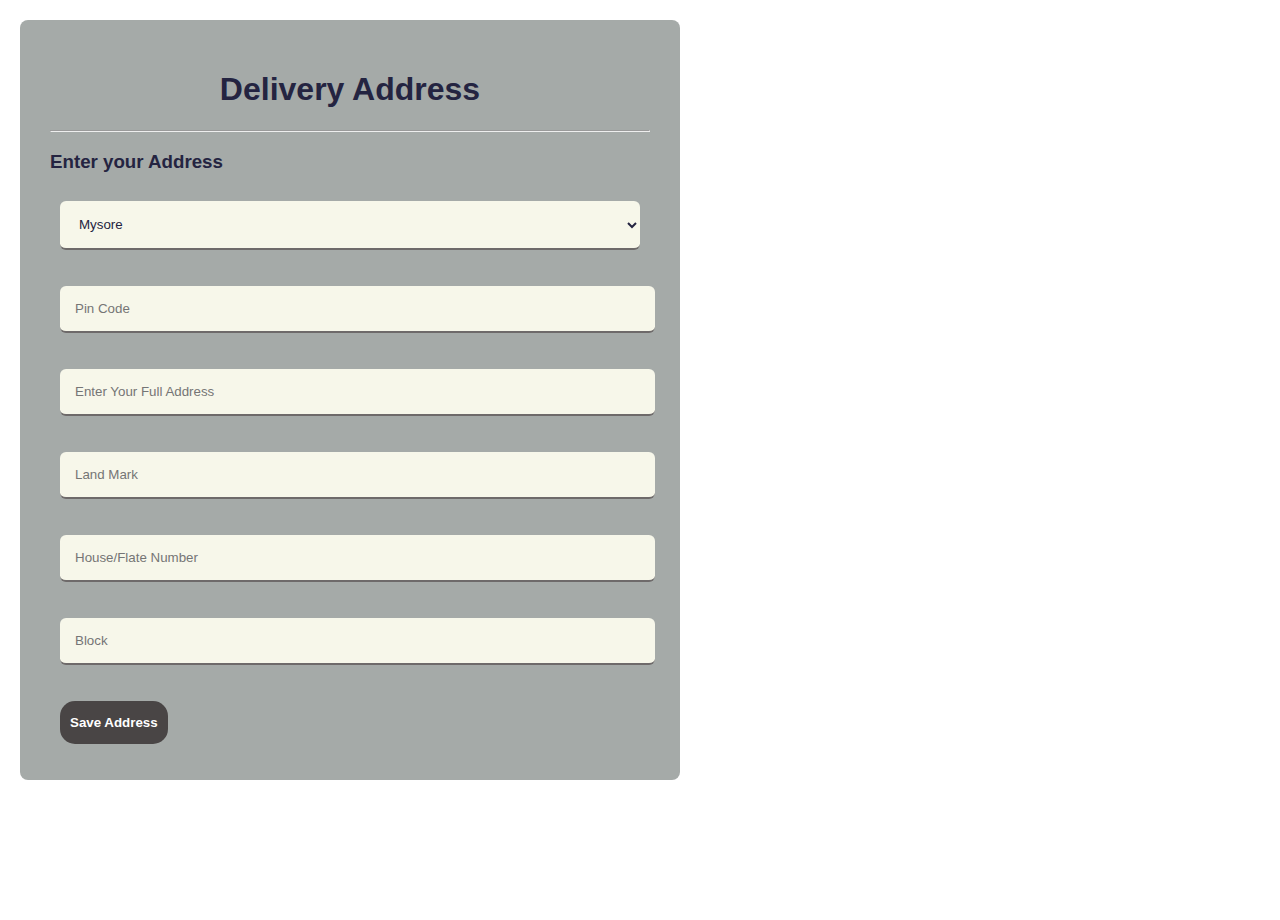
<file: Milk-Delivery-Farm-main/Address/index.html>
<!DOCTYPE html>
<html lang="en">
<head>
    <meta charset="UTF-8">
    <meta http-equiv="X-UA-Compatible" content="IE=edge">
    <meta name="viewport" content="width=device-width, initial-scale=1.0">
   
    <title>Address</title>
    <link rel="stylesheet" href="css/styles.css">
</head>
<body>
    <div class="container">
    
    <h1>Delivery Address </h1>
    
     
    <hr>
    <h3>Enter your Address</h3>
    
        <p>
        <select name="city">
            <option value="Dehradun">Mysore</option>
            <option value="Dehradun">Mandya</option>
            <option value="Dehradun">Bangalore</option>
            <option value="Dehradun">Hassan</option>
            <option value="Dehradun">Chikkamanglore</option>
            <option value="Dehradun">Manglore</option>
            <option value="Dehradun">Tumakuru</option>
            <option value="Dehradun">Davanagere</option>
            <option value="Dehradun">Ramanagar</option>
            <option value="Dehradun">Udupi</option>
        </select>
        
        </p>
        

        <p>
        <input type="text" name="Pin Code" id="" placeholder="Pin Code">
        </p>
        
        <p>
            <input type="text" required name="address" placeholder="Enter Your Full Address">
        </p>
        

        <p>
            <input type="text" required name="Land-Mark" placeholder="Land Mark">
        </p>
        

        <p>
            <input type="text" required name="house-number" placeholder="House/Flate Number">
        </p>
        

        <p>
            <input type="text" required name="Block" placeholder="Block">
        </p>
        

       
      <p>
            <input type="submit" value="Save Address">
        </p>
        
        
    </div>
</body>
</html>
</file>
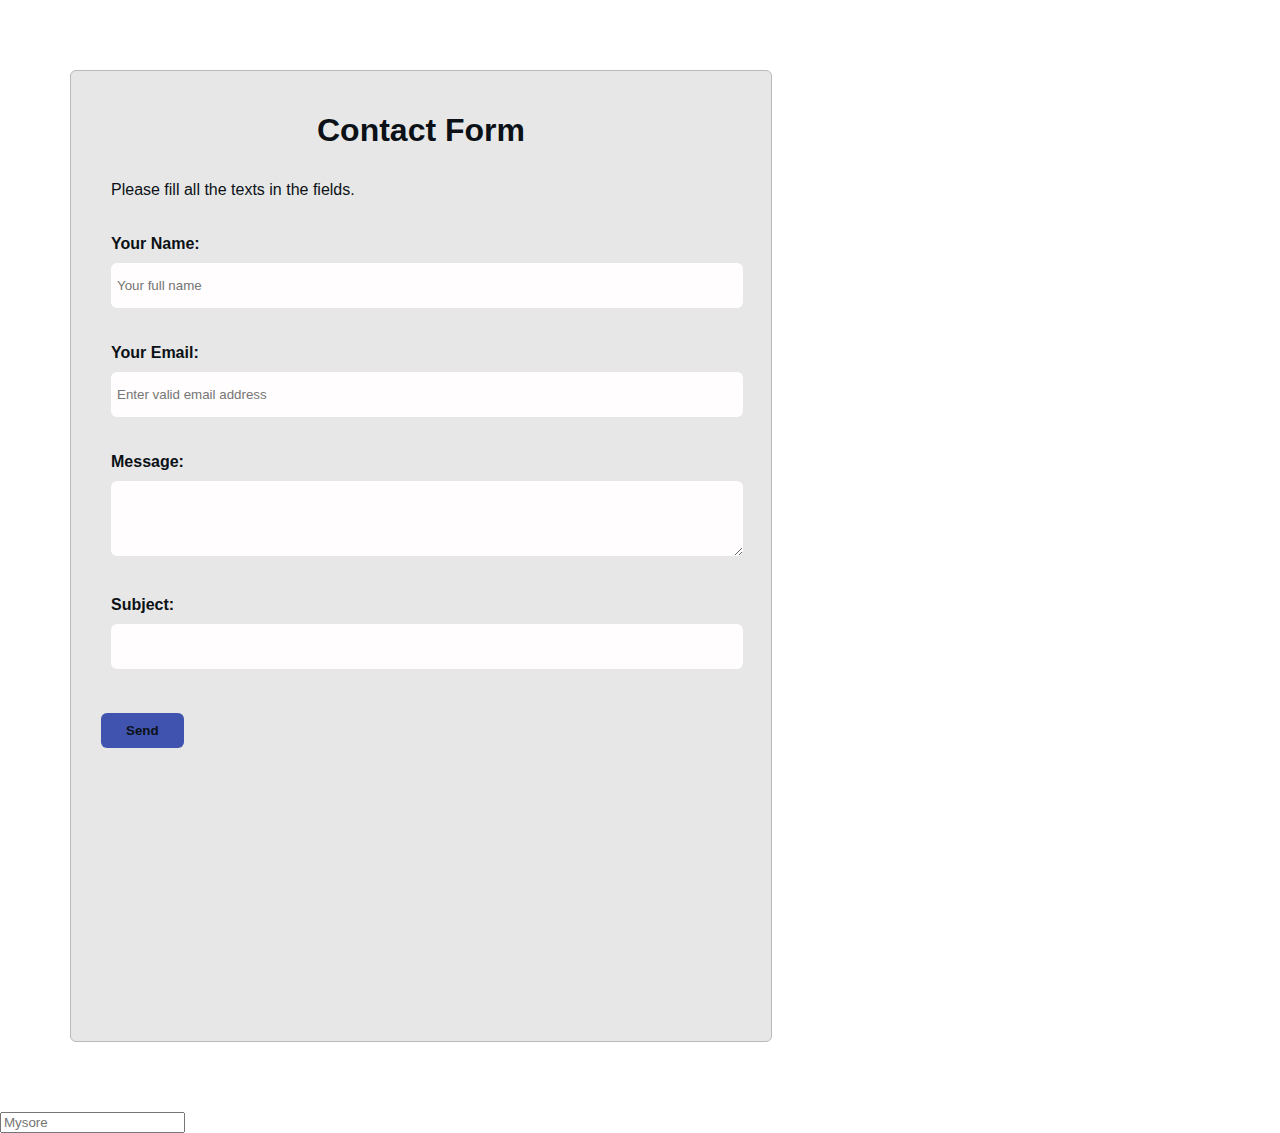
<file: Milk-Delivery-Farm-main/Contact me/index.html>
<!DOCTYPE html>
<html lang="en">

<head>
    <meta charset="UTF-8">
    <meta http-equiv="X-UA-Compatible" content="IE=edge">
    <meta name="viewport" content="width=device-width, initial-scale=1.0">
    <title>Contact Us</title>
    <link rel="stylesheet" href="css/styles.css">
</head>

<body>
    <div class="container">

        <h1 claas="contact">Contact Form</h1>
        <p>Please fill all the texts in the fields.</p>

        <form>
            <p class="bold">
                Your Name:
                <br>
                <input type="text" required name="name" placeholder="Your full name">
            </p>
            <p class="bold">
                Your Email:
                <br>
                <input type="email" required name="email" placeholder="Enter valid email address">
            </p>

            <p class="bold">
                Message:
                <br>
                <textarea name="message" id="" cols="100" rows="3"></textarea>
            </p>
            <p class="bold">
                Subject:
                <br>
                <input type="text" required name="subject" placeholder="">
            </p>
            <br>
            <input type="submit" value="Send" class="bold">

        </form>

    </div>
    <input placeholder="Mysore" class="sc-evWYkj dlvDax" value="">
</body>

</html>
</file>
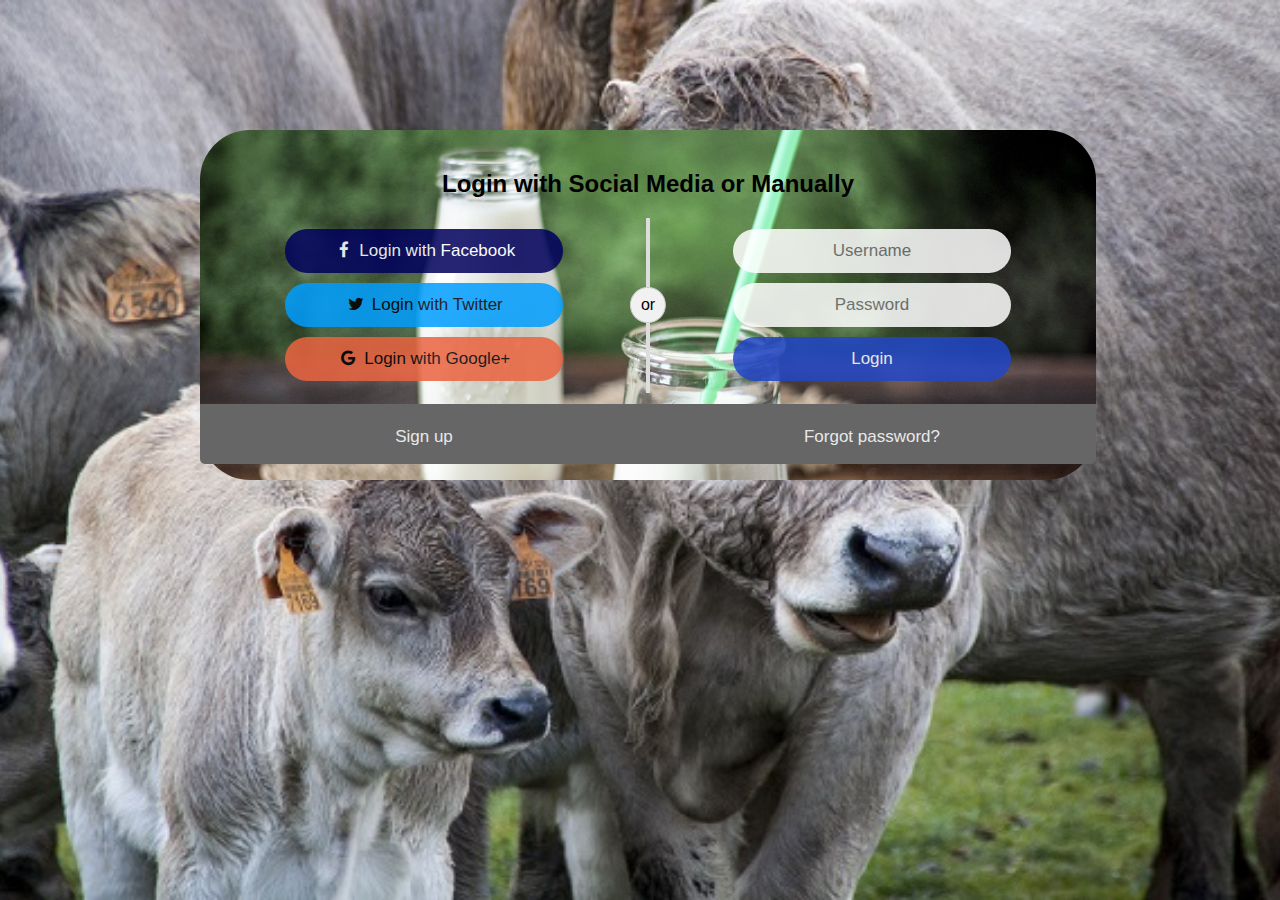
<file: Milk-Delivery-Farm-main/Login page/index.html>
<!DOCTYPE html>
<html>

<head>
  <meta name="viewport" content="width=device-width, initial-scale=1">
  <title>Login to find your account</title>
  <link rel="stylesheet" href="https://cdnjs.cloudflare.com/ajax/libs/font-awesome/4.7.0/css/font-awesome.min.css">
  <link rel="stylesheet" href="css/style.css">
</head>

<body>

  <div class="container">
    <form action="/action_page.php">
      <div class="row">
        <h2 style="text-align:center">Login with Social Media or Manually</h2>
        <div class="vl">
          <span class="vl-innertext">or</span>
        </div>

        <div class="col">
          <a href="#" class="fb btn">
            <i class="fa fa-facebook fa-fw"></i> Login with Facebook
          </a>
          <a href="#" class="twitter btn">
            <i class="fa fa-twitter fa-fw"></i> Login with Twitter
          </a>
          <a href="#" class="google btn"><i class="fa fa-google fa-fw">
            </i> Login with Google+
          </a>
        </div>

        <div class="col">
          <div class="hide-md-lg">
            <p>Or Sign in manually:</p>
          </div>

          <input type="text" name="username" placeholder="Username" required>
          <input type="password" name="password" placeholder="Password" required>
          <input type="submit" value="Login">
        </div>

      </div>
    </form>
    <br>
    <div class="bottom-container">
      <div class="row">
        <div class="col">
          <a href="D:\college_login_page\Login page\college\new web\index.html" style="color:white" class="btn">Sign
            up</a>
        </div>
        <div class="col">
          <a href="#" style="color:white" class="btn">Forgot password?</a>
        </div>
      </div>
    </div>

  </div>


</body>

</html>
</file>
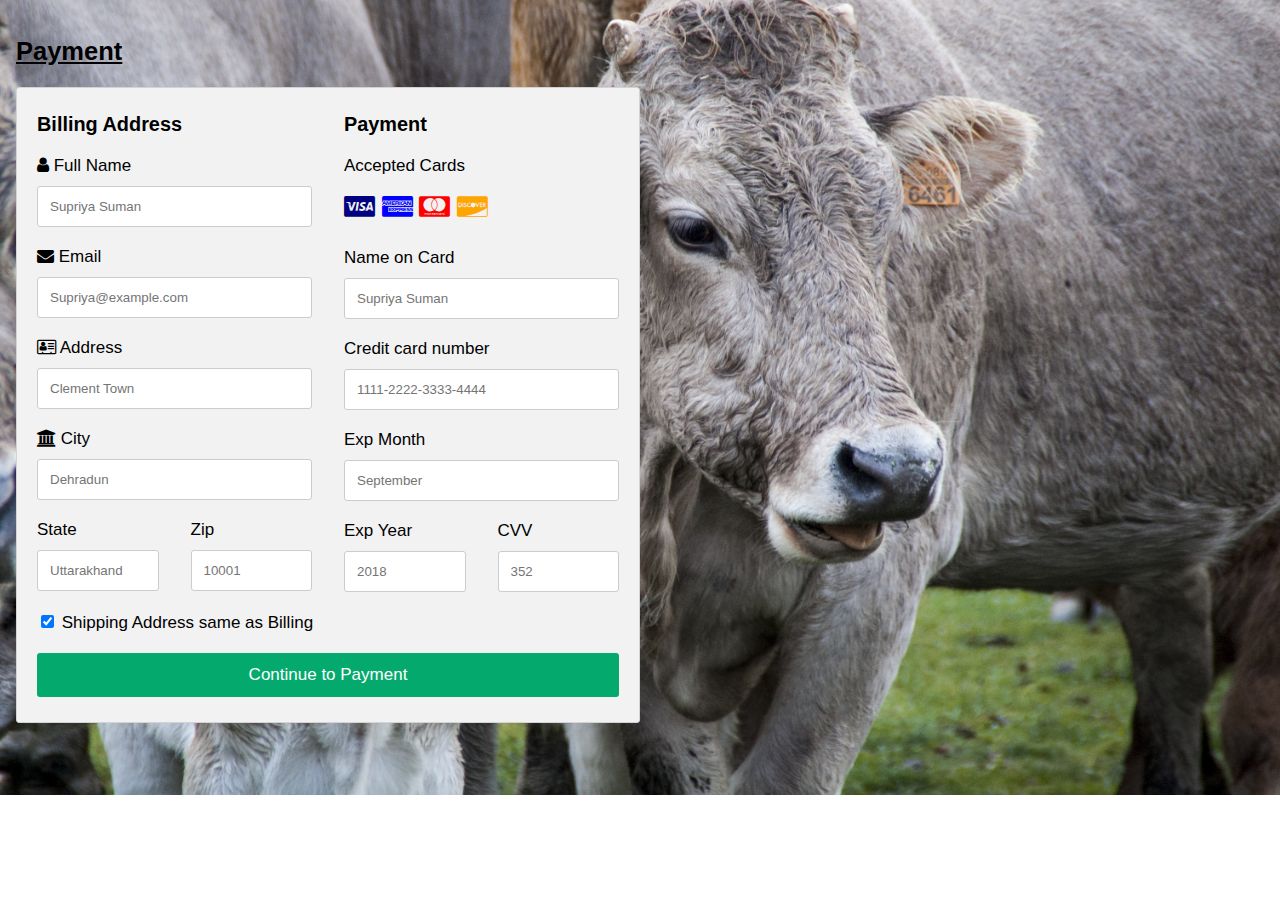
<file: Milk-Delivery-Farm-main/payment/index.html>
<!DOCTYPE html>
<html>
<head>
<meta name="viewport" content="width=device-width, initial-scale=1">
<title>Payment</title>
<link rel="stylesheet" href="https://cdnjs.cloudflare.com/ajax/libs/font-awesome/4.7.0/css/font-awesome.min.css">
<link rel="stylesheet" href="css/styles.css">

</head>
<body>

<h2 style="text-decoration: underline;">Payment</h2>

<div class="row">
  <div class="col-75">
    <div class="container">
      <form action="/action_page.php">
      
        <div class="row">
          <div class="col-50">
            <h3>Billing Address</h3>
            <label for="fname"><i class="fa fa-user"></i> Full Name</label>
            <input type="text" id="fname" name="firstname" placeholder="Supriya Suman">
            <label for="email"><i class="fa fa-envelope"></i> Email</label>
            <input type="text" id="email" name="email" placeholder="Supriya@example.com">
            <label for="adr"><i class="fa fa-address-card-o"></i> Address</label>
            <input type="text" id="adr" name="address" placeholder="Clement Town">
            <label for="city"><i class="fa fa-institution"></i> City</label>
            <input type="text" id="city" name="city" placeholder="Dehradun">

            <div class="row">
              <div class="col-50">
                <label for="state">State</label>
                <input type="text" id="state" name="state" placeholder="Uttarakhand">
              </div>
              <div class="col-50">
                <label for="zip">Zip</label>
                <input type="text" id="zip" name="zip" placeholder="10001">
              </div>
            </div>
          </div>

          <div class="col-50">
            <h3>Payment</h3>
            <label for="fname">Accepted Cards</label>
            <div class="icon-container">
              <i class="fa fa-cc-visa" style="color:navy;"></i>
              <i class="fa fa-cc-amex" style="color:blue;"></i>
              <i class="fa fa-cc-mastercard" style="color:red;"></i>
              <i class="fa fa-cc-discover" style="color:orange;"></i>
            </div>
            <label for="cname">Name on Card</label>
            <input type="text" id="cname" name="cardname" placeholder="Supriya Suman">
            <label for="ccnum">Credit card number</label>
            <input type="text" id="ccnum" name="cardnumber" placeholder="1111-2222-3333-4444">
            <label for="expmonth">Exp Month</label>
            <input type="text" id="expmonth" name="expmonth" placeholder="September">
            <div class="row">
              <div class="col-50">
                <label for="expyear">Exp Year</label>
                <input type="text" id="expyear" name="expyear" placeholder="2018">
              </div>
              <div class="col-50">
                <label for="cvv">CVV</label>
                <input type="text" id="cvv" name="cvv" placeholder="352">
              </div>
            </div>
          </div>
          
        </div>
        <label>
          <input type="checkbox" checked="checked" name="sameadr"> Shipping Address same as Billing
        </label>
        <input type="submit" value="Continue to Payment" class="btn">
      </form>
    </div>
  </div>
  
</div>

</body>
</html>
</file>
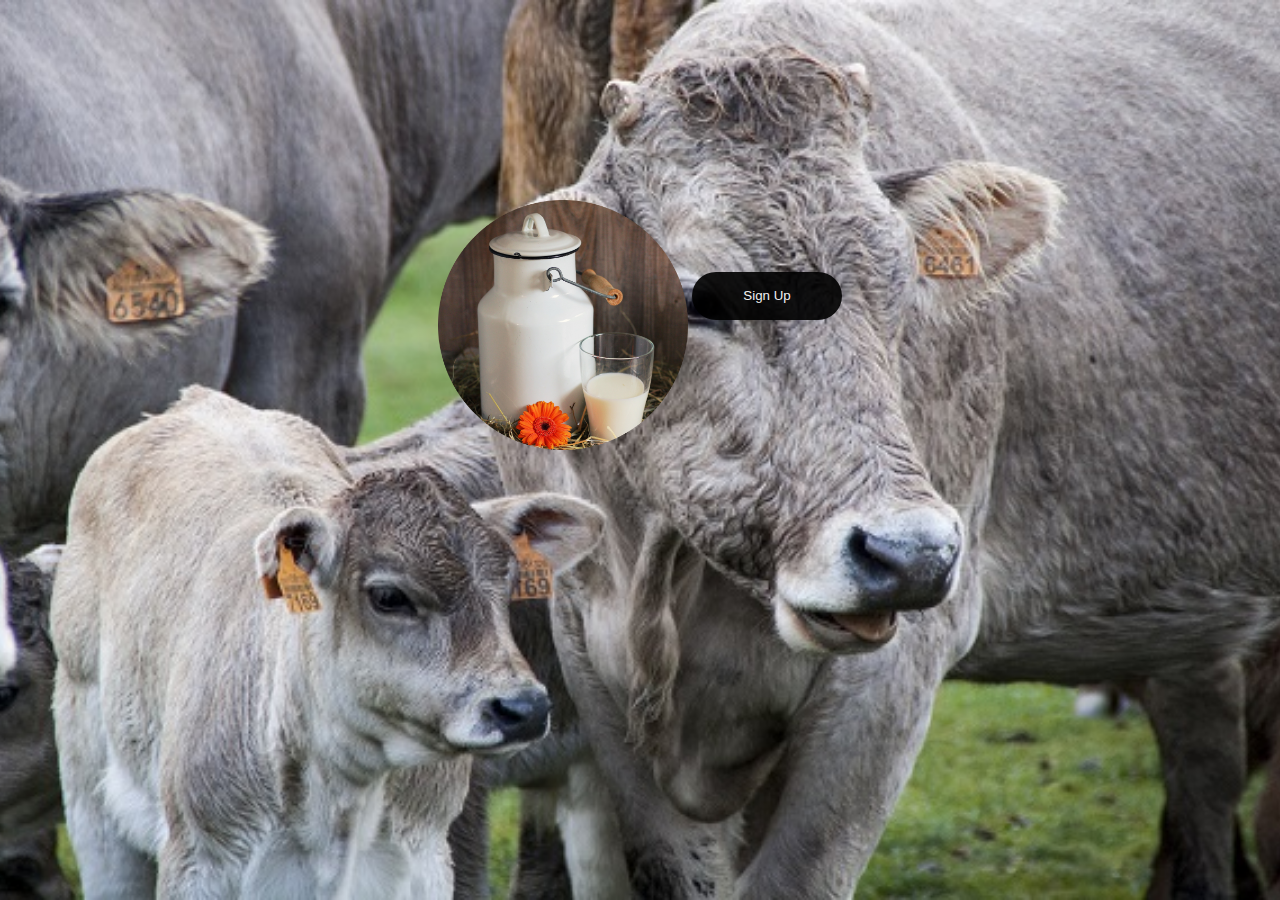
<file: Milk-Delivery-Farm-main/SignUp page/index.html>
<!DOCTYPE html>
<html>
<head>
    <meta charset="utf-8">
    <title>Sign Up</title>
  </head>
<link rel="stylesheet" href="css/style.css">

<body>
  <div class="signup-box">
    <img class="can" src="images/milkcanlogo.png" alt="Logo" height="250" width="250">
    <button class="signup-button" onclick="document.getElementById('id01').style.display='block'">Sign Up</button>
  </div>


<div id="id01" class="modal">
  <span onclick="document.getElementById('id01').style.display='none'" class="close" title="Close Modal">&times;</span>
  <form class="modal-content" action="/action_page.php">
    <div class="container">
      <h1>Sign Up</h1>
      <p>Please fill in this form to create an account.</p>
      <hr>
      <label for="email"><b>Email</b></label>
      <input type="text" placeholder="Enter Email" name="email" required>

      <label for="psw"><b>Password</b></label>
      <input type="password" placeholder="Enter Password" name="psw" required>

      <label for="psw-repeat"><b>Confirm Password</b></label>
      <input type="password" placeholder="Confirm Password" name="psw-repeat" required>

      <label>
        <input type="checkbox" checked="checked" name="remember" style="margin-bottom:15px"> Remember me
      </label>

      <p>By creating an account you agree to our <a href="#" style="color:dodgerblue">Terms & Privacy</a>.</p>

      <div class="clearfix">
        <button type="button" onclick="document.getElementById('id01').style.display='none'" class="cancelbtn">Cancel</button>
        <button type="submit" class="signupbtn">Sign Up</button>
      </div>
    </div>
  </form>
</div>

<script>
// Get the modal
var modal = document.getElementById('id01');

// When the user clicks anywhere outside of the modal, close it
window.onclick = function(event) {
  if (event.target == modal) {
    modal.style.display = "none";
  }
}
</script>

</body>
</html>
</file>
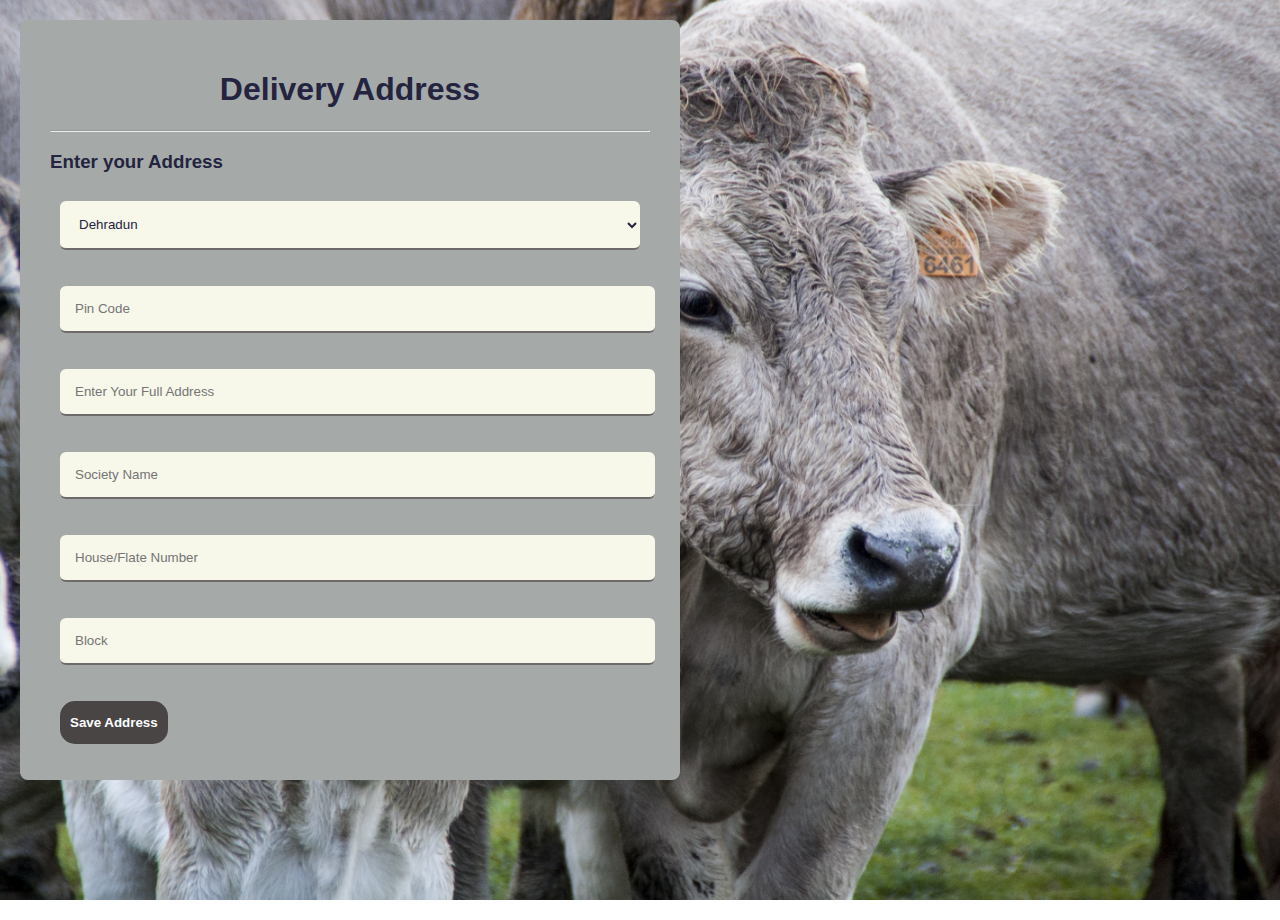
<file: Milk-Delivery-Farm-main/Address/address website/index.html>
<!DOCTYPE html>
<html lang="en">
<head>
    <meta charset="UTF-8">
    <meta http-equiv="X-UA-Compatible" content="IE=edge">
    <meta name="viewport" content="width=device-width, initial-scale=1.0">
   
    <title>Address</title>
    <link rel="stylesheet" href="css/styles.css">
</head>
<body>
    <div class="container">
    
    <h1>Delivery Address </h1>
    
     
    <hr>
    <h3>Enter your Address</h3>
    
        <p>
        <select name="city">
            <option value="Dehradun">Dehradun</option>
            <option value="Dehradun">Hydrabad</option>
            <option value="Dehradun">Bangalore</option>
            <option value="Dehradun">Delhi</option>
            <option value="Dehradun">Great Noida</option>
            <option value="Dehradun">Lucknow</option>
            <option value="Dehradun">Patna</option>
            <option value="Dehradun">Mumbai</option>
            <option value="Dehradun">Pune</option>
            <option value="Dehradun">Haridwar</option>
        </select>
        
        </p>
        

        <p>
        <input type="text" name="Pin Code" id="" placeholder="Pin Code">
        </p>
        
        <p>
            <input type="text" required name="address" placeholder="Enter Your Full Address">
        </p>
        

        <p>
            <input type="text" required name="society-name" placeholder="Society Name">
        </p>
        

        <p>
            <input type="text" required name="house-number" placeholder="House/Flate Number">
        </p>
        

        <p>
            <input type="text" required name="Block" placeholder="Block">
        </p>
        

       
      <p>
            <input type="submit" value="Save Address">
        </p>
        
        
    </div>
</body>
</html>
</file>
<file: Milk-Delivery-Farm-main/Address/css/styles.css>
* {
    font-family:Verdana, Geneva, Tahoma, sans-serif;
    color:rgb(36, 36, 65);

}
html,body{
    height: 100%;
}
body{
    margin:0;
    padding:0;
    background-image: url("ttps://milk-farm.onrender.com");
    background-position: center;
    background-repeat: no-repeat;
    background-size: cover;background-attachment: fixed;
}
.container {
    background-color: rgb(165, 170, 168);
    height: 730px;
    width:600px;
   margin:20px 200px 0 20px;
  
   padding:30px 30px 0 30px;
   border-radius: 8px;
   overflow: auto;
}

input[type="text"],select {
    background-color: rgb(247, 247, 234);
    width:100%;
    padding:15px 0 15px 15px;
    
    border-bottom:2px solid rgb(110, 106, 106);
    border-left: none;
    border-right: none;
    border-top: none;
    border-radius: 6px;
}
p{
    padding :10px;
}
input[type="submit"]{
background-color: rgb(73, 69, 69);
padding:14px 10px 14px 10px;
border: none;
border-radius: 15px;
font-weight: bold;
color: white;
}
input[type="submit"]:hover {
    background-color: green;
}
h1{
    text-align: center;
}
</file>
<file: Milk-Delivery-Farm-main/Contact me/css/styles.css>
* {
    color: rgb(11, 17, 22);
    font-family: Verdana, Geneva, Tahoma, sans-serif
}

html {
    height: 100%;
}

body {
    height: 100%;
    margin: 0;
    padding: 0;
    background-image: url("https://milk-farm.onrender.com");
    background-position: center;
    background-size: cover;
    background-repeat: no-repeat;
    background-attachment: fixed;


}

.container {
    background-color: #e7e7e7;
    border: 1px solid rgb(185, 184, 182);
    border-radius: 6px;
    height: 100%;
    width: 50%;
    margin: 70px 0 70px 70px;
    padding: 20px 30px 50px 30px;
    overflow: scroll;

}

input[type="text"],
input[type="email"],
textarea {
    background-color: rgb(255, 253, 253);
    width: 100%;
    border: none;
    border-radius: 6px;
    padding: 15px 6px;
    margin: 10px 0 0 0;
}

input[type="submit"] {
    background-color: rgb(63, 83, 175);
    padding: 10px 25px 10px 25px;
    border: none;
    border-radius: 6px;
}

input[type="submit"]:hover {
    background-color: green;
}

p {
    padding: 10px;
}

.bold {
    font-weight: bold;
}

h1 {
    text-align: center;
    font-size: 2rem;
}

@media screen and (max-width: 767px) {
    .container{
        width: 80%;
        margin:40px 10px;
    }
}
</file>
<file: Milk-Delivery-Farm-main/Login page/css/style.css>
html,
body {
  height: 100%;
}

body {
  margin: 0;
  padding: 0;
  background-image: url("cow.jpg");
  background-repeat: no-repeat;
  background-size: cover;
  background-position: center;
  font-family: Arial, Helvetica, sans-serif;
}

* {
  box-sizing: border-box;
}

/* style the container */
.container {
  height: 350px;
  width: 70%;
  position: relative;
  left: 200px;
  top: 130px;
  text-align: center;
  border-radius: 50px;
  background-color: #CFF5E7;
  background-image: url("milk.jpg");
  background-size: cover;
  background-position: center;
  background-repeat: no-repeat;
  padding: 20px 0 30px 0;
}

/* style inputs and link buttons */
input,
.btn {
  border-radius: 30px;
  width: 80%;
  padding: 12px;
  border: none;
  border-radius: 30px;
  margin: 5px 0;
  opacity: 0.85;
  display: inline-block;
  font-size: 17px;
  text-align: center;
  line-height: 20px;
  text-decoration: none;
  /* remove underline from anchors */
}

input:hover,
.btn:hover {
  opacity: 2;
}

/* add appropriate colors to fb, twitter and google buttons */
.fb {
  width: 80%;
  border-radius: 30px;
  background-color: #00005C;
  color: white;
}

.twitter {
  width: 80%;
  border-radius: 30px;
  background-color: #009EFF;
  color: black;
}

.google {
  width: 80%;
  border-radius: 30px;
  background-color: #EB6440;
  color: black;
}

/* style the submit button */
input[type=submit] {
  background-color: #2146C7;
  color: white;
  cursor: pointer;
}

input[type=submit]:hover {
  background-color: #3a70ae;
}

/* Two-column layout */
.col {
  float: left;
  width: 50%;
  margin: auto;
  padding: 0 50px;
  margin-top: 6px;

}

/* Clear floats after the columns */
.row:after {
  content: "";
  display: table;
  clear: both;
}

/* vertical line */
.vl {
  position: absolute;
  left: 50%;
  transform: translate(-50%);
  border: 2px solid #ddd;
  height: 175px;
}

/* text inside the vertical line */
.vl-innertext {
  position: absolute;
  top: 50%;
  transform: translate(-50%, -50%);
  background-color: #f1f1f1;
  border: 1px solid #ccc;
  border-radius: 50%;
  padding: 8px 10px;
}

/* hide some text on medium and large screens */
.hide-md-lg {
  display: none;
}

/* bottom container */
.bottom-container {
  /* border-radius: 40px; */
  text-align: center;
  background-color: #666;
  border-radius: 0px 0px 5px 5px;
}

/* Responsive layout - when the screen is less than 768px*/
@media screen and (max-width: 768px) {
  .container {
    padding-top: 10px;
    width: 90%;
    left: 5%;
    text-align: center;
    top: 80px;
    background-color: white;
  }

  .container h2 {
    color: #ddd;
    text-decoration: underline;
  }

  .col {
    width: 100%;
    padding: 0 20px;
  }

  input {
    text-align: center;
    background-color: black;
  }

  /* hide the vertical line */
  .vl {
    display: none;
  }

  /* show the hidden text on small screens */
  .hide-md-lg {
    display: block;
    text-align: center;
    color: black;
    font-size: 30px;
  }
  .hide-md-lg p{
    text-decoration: underline;
    font-weight: 400;
  }
  /* Make the background image responsive */
  body {
    background-size: cover;
    background-position: top;
  }
}
</file>
<file: Milk-Delivery-Farm-main/payment/css/styles.css>
* {
  box-sizing: border-box;
}

body {
    background-image: url("cow.jpg");
    background-position: center;
    background-size: cover;
    background-repeat: no-repeat;
    font-family: Arial;
    font-size: 17px;
    padding: 8px;
    width:50%;
  }
  
  .row {
    display: -ms-flexbox; /* IE10 */
    display: flex;
    -ms-flex-wrap: wrap; /* IE10 */
    flex-wrap: wrap;
    margin: 0 -16px;
  }
  
  .col-25 {
    -ms-flex: 25%; /* IE10 */
    flex: 25%;
  }
  
  .col-50 {
    -ms-flex: 50%; /* IE10 */
    flex: 50%;
  }
  
  .col-75 {
    -ms-flex: 75%; /* IE10 */
    flex: 75%;
  }
  
  .col-25,
  .col-50,
  .col-75 {
    padding: 0 16px;
  }
  
  .container {
    background-color: #f2f2f2;
    padding: 5px 20px 15px 20px;
    border: 1px solid lightgrey;
    border-radius: 3px;
  }
  
  input[type=text] {
    width: 100%;
    margin-bottom: 20px;
    padding: 12px;
    border: 1px solid #ccc;
    border-radius: 3px;
  }
  
  label {
    margin-bottom: 10px;
    display: block;
  }
  
  .icon-container {
    margin-bottom: 20px;
    padding: 7px 0;
    font-size: 24px;
  }
  
  .btn {
    background-color: #04AA6D;
    color: white;
    padding: 12px;
    margin: 10px 0;
    border: none;
    width: 100%;
    border-radius: 3px;
    cursor: pointer;
    font-size: 17px;
  }
  
  .btn:hover {
    background-color: #45a049;
  }
  
  a {
    color: #2196F3;
  }
  
  hr {
    border: 1px solid lightgrey;
  }
  
  span.price {
    float: right;
    color: grey;
  }
  
  /* Responsive layout - when the screen is less than 800px wide, make the two columns stack on top of each other instead of next to each other (also change the direction - make the "cart" column go on top) */
  @media (max-width: 800px) {
    .row {
      flex-direction: column-reverse;
    }
    .col-25 {
      margin-bottom: 20px;
    }
    .container{
      width: 340px;
    }
  }
</file>
<file: Milk-Delivery-Farm-main/SignUp page/css/style.css>
* {
  box-sizing: border-box;
}

html,
body {
  height: 100%;
}


body {
  margin: 0;
  padding: 0;
  height: 100%;
  background-image: url("cow.jpg");
  background-position: center;
  background-size: cover;

}


/* Full-width input fields */
input[type=text],
input[type=password] {
  width: 100%;
  padding: 15px;
  margin: 5px 0 22px 0;
  display: inline-block;
  border-radius: 20px;
  border: none;
  background: white;
}

/* Add a background color when the inputs get focus */
input[type=text]:focus,
input[type=password]:focus {
  background-color: #ddd;
  outline: none;
}

/* Set a style for all buttons */
button {
  background-color: #04AA6D;
  color: white;
  padding: 14px 20px;
  margin: 8px 0;
  border-radius: 20px;
  border: none;
  cursor: pointer;
  width: 100%;
  opacity: 0.9;
}

button:hover {
  opacity: 1;
}

/* Extra styles for the cancel button */
.cancelbtn {
  padding: 14px 20px;
  background-color: #8B7E74;
}

.signupbtn {
  background-color: #0D4C92;
}


/* Float cancel and signup buttons and add an equal width */
.cancelbtn,
.signupbtn {
  float: left;
  width: 50%;

}

/* Add padding to container elements */
.container {
  height: 100%;
  width: 100%;
  padding: 50px;

}

/* The Modal (background) */
.modal {
  display: none;
  position: fixed;
  z-index: 1;
  left: 0;
  top: 0;
  width: 100%;
  height: 100%;
  overflow: auto;
  background-image: url("cow.jpg");
  background-position: center;
  background-size: cover;
  padding-top: 50px;
}

/* Modal Content/Box */
.modal-content {
  background-color: #BCCEF8;
  margin: 5% auto 15% auto;
  border: 1px solid #888;
  width: 50%;
  border-radius: 80px;
}

/* Style the horizontal ruler */
hr {
  border: 1px solid #f1f1f1;
  margin-bottom: 25px;
}

/* The Close Button (x) */
.close {
  position: absolute;
  right: 35px;
  top: 15px;
  font-size: 40px;
  font-weight: bold;
  color: white;
}

.close:hover,
.close:focus {
  color: #f44336;
  cursor: pointer;
}

/* Clear floats */
.clearfix::after {
  content: "";
  clear: both;
  display: table;
}

.signup-box {
  text-align: center;
}

.signup-button {
  height: 48px;
  width: 150px;
  background-color:black;
  border-radius: 50px;
  position: relative;
  top: 50px;

}

h1, b, p {
  color: #0D4C92;
}

.can {
  position: relative;
  top: 200px;
}

/* Change styles for cancel button and signup button on small screens */
@media screen and (max-width: 768px) {

  .modal-content {
    width: 80%;
  }

  .container {
    padding: 30px;
  }

  .clearfix {
    display: flex;
    flex-direction: column;
    align-items: center;
  }

  .cancelbtn,
  .signupbtn {
    width: 80%;
  }
}
</file>
<file: Milk-Delivery-Farm-main/Address/address website/css/styles.css>
* {
    font-family:Verdana, Geneva, Tahoma, sans-serif;
    color:rgb(36, 36, 65);

}
html,body{
    height: 100%;
}
body{
    margin:0;
    padding:0;
    background-image: url("cow.jpg");
    background-position: center;
    background-repeat: no-repeat;
    background-size: cover;background-attachment: fixed;
}
.container {
    background-color: rgb(165, 170, 168);
    height: 730px;
    width:600px;
   margin:20px 200px 0 20px;
  
   padding:30px 30px 0 30px;
   border-radius: 8px;
   overflow: auto;
}

input[type="text"],select {
    background-color: rgb(247, 247, 234);
    width:100%;
    padding:15px 0 15px 15px;
    
    border-bottom:2px solid rgb(110, 106, 106);
    border-left: none;
    border-right: none;
    border-top: none;
    border-radius: 6px;
}
p{
    padding :10px;
}
input[type="submit"]{
background-color: rgb(73, 69, 69);
padding:14px 10px 14px 10px;
border: none;
border-radius: 15px;
font-weight: bold;
color: white;
}
input[type="submit"]:hover {
    background-color: green;
}
h1{
    text-align: center;
}
</file>
